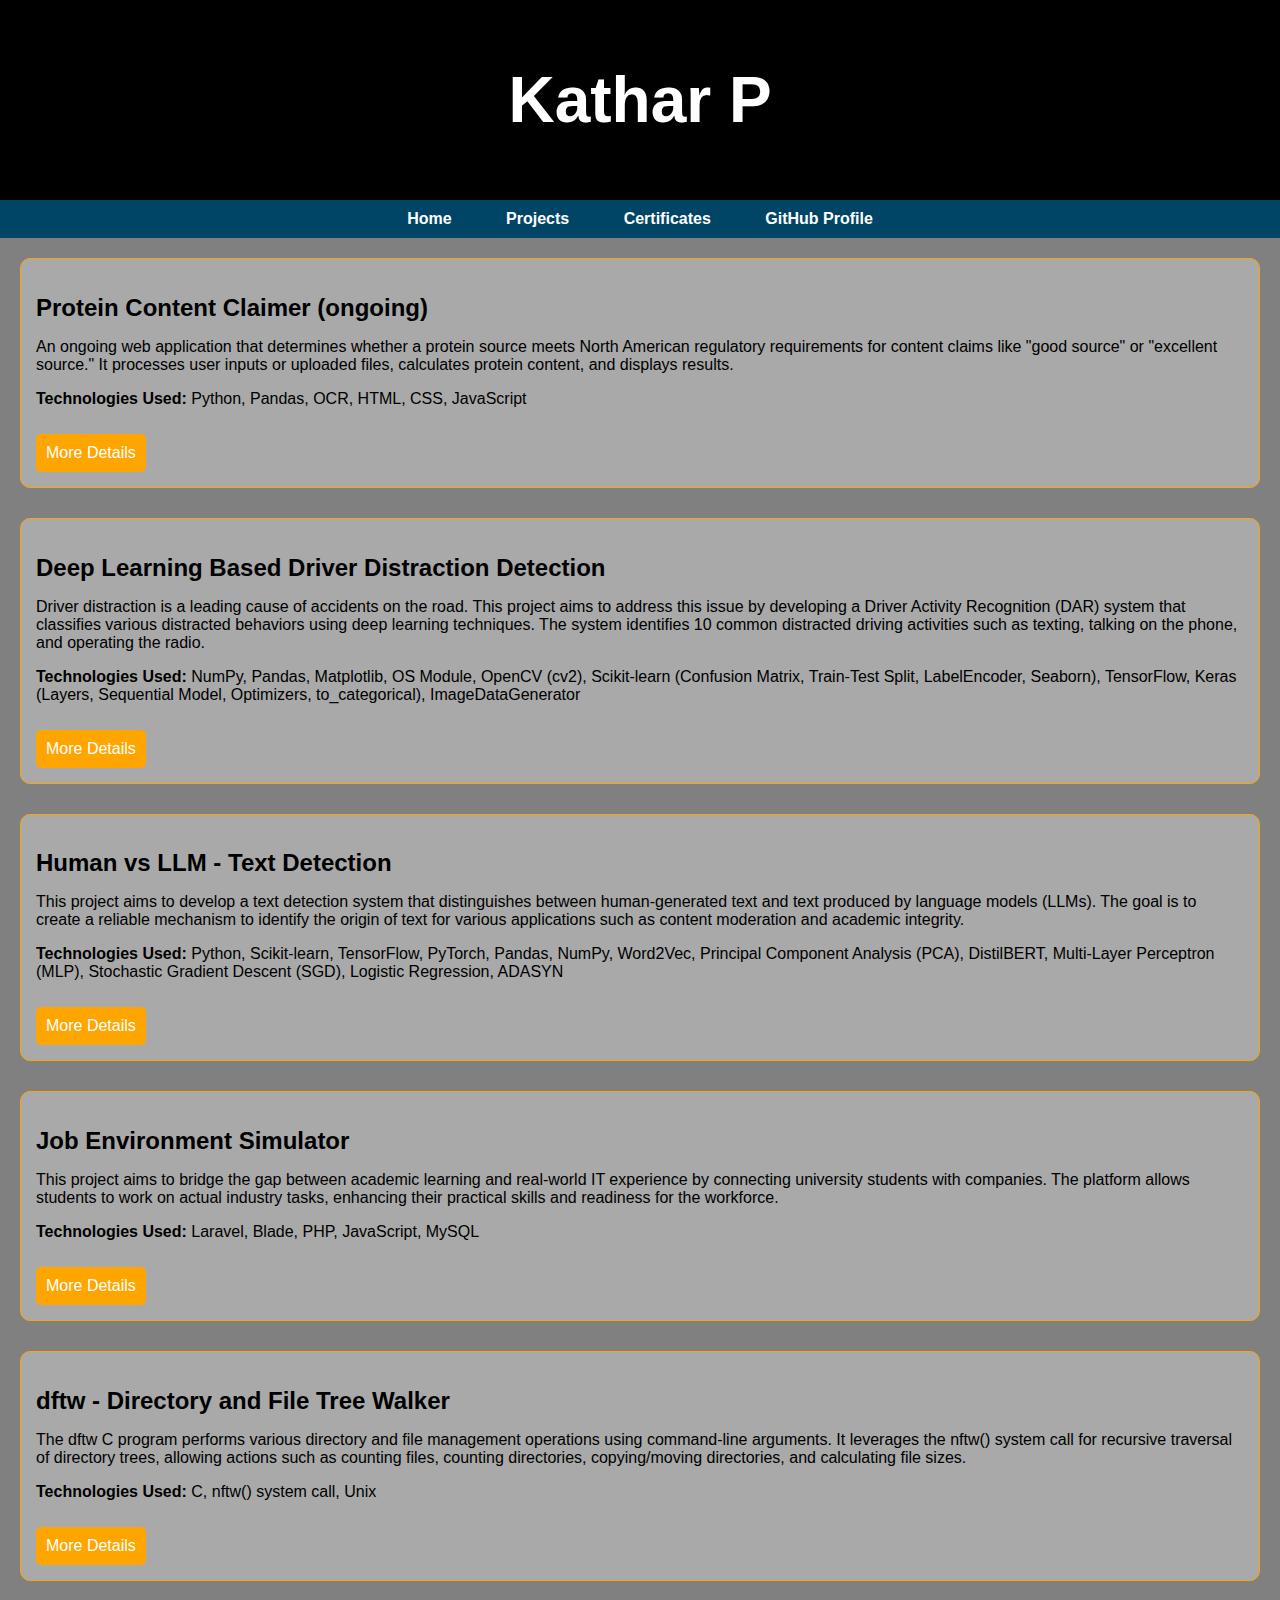
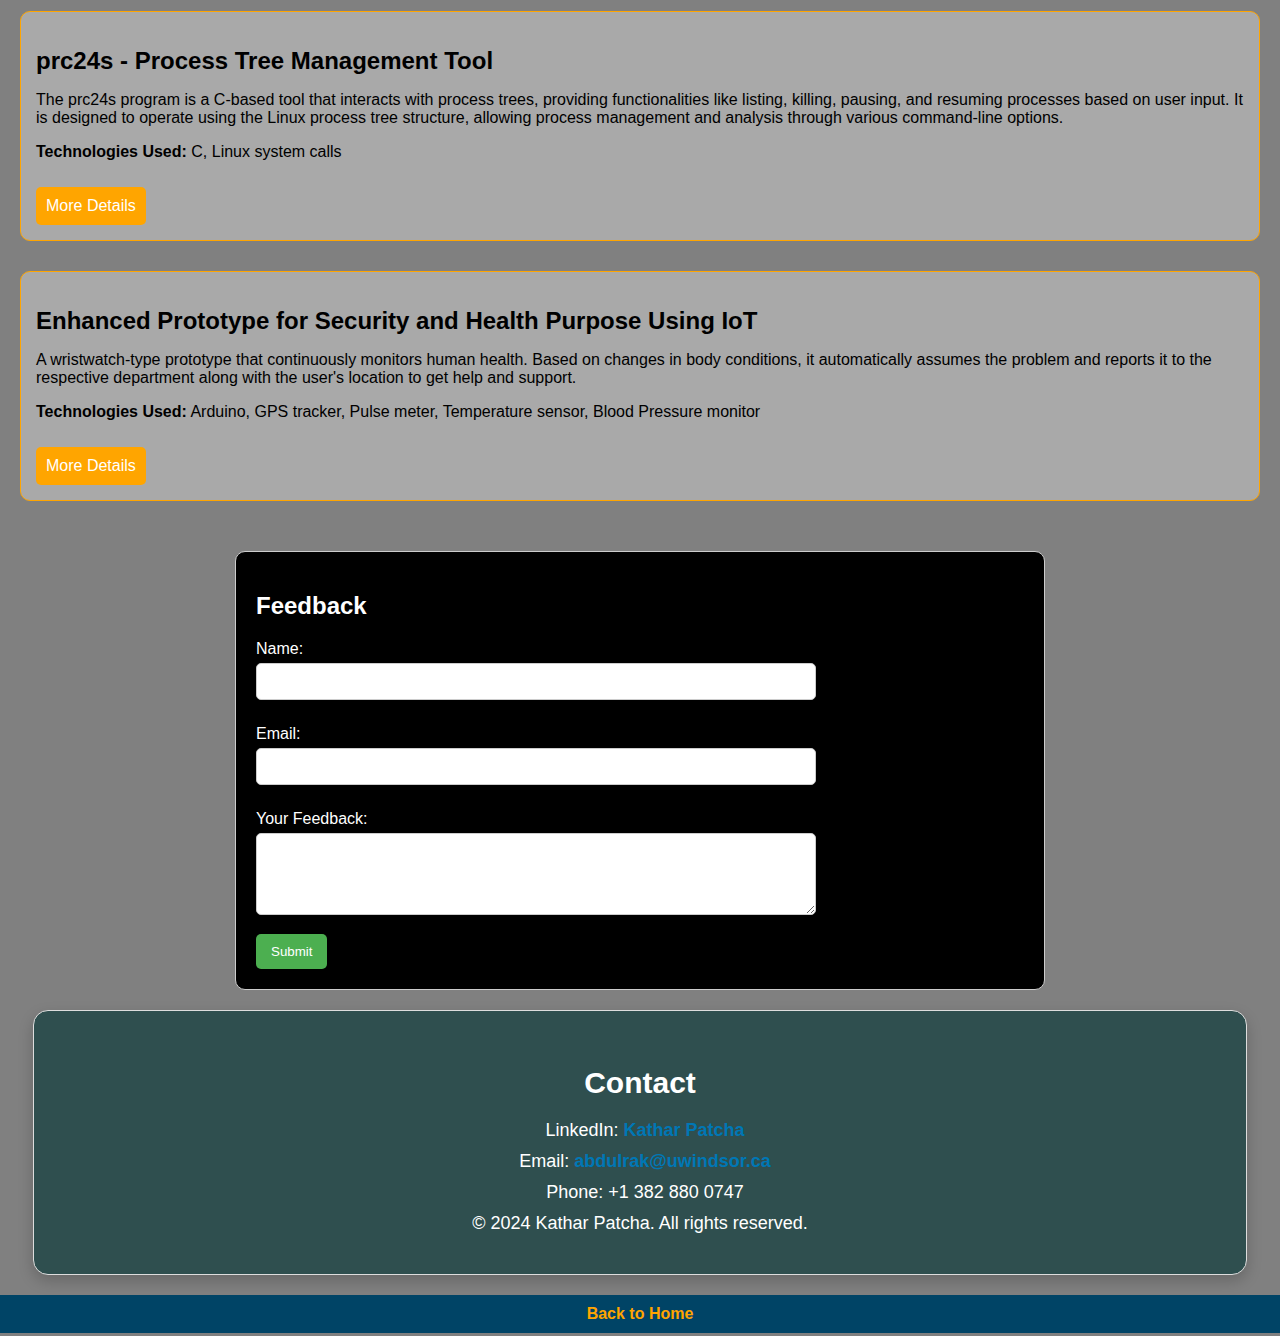
<file: frontend/projects.html>
<!DOCTYPE html>
<html lang="en">
<head>
    <meta charset="UTF-8">
    <meta name="viewport" content="width=device-width, initial-scale=1.0">
    <title>Projects</title>
    <link rel="stylesheet" href="styles.css">
</head>
<body>

<header>
    <h1 id="typewriter"></h1>
</header>

<nav>
    <a href="index.html">Home</a>
    <a href="projects.html">Projects</a>
    <a href="certificates.html">Certificates</a>
    <a href="https://github.com/kathar-patcha-abdul-rahim" target="_blank">GitHub Profile</a>
</nav>

<section id="projects">

    <div class="projects">
        <h2>Protein Content Claimer (ongoing)</h2>
        <p>An ongoing web application that determines whether a protein source meets North American regulatory
            requirements for content claims like "good source" or "excellent source." It processes user inputs or
            uploaded files, calculates protein content, and displays results.</p>
        <p><strong>Technologies Used:</strong> Python, Pandas, OCR, HTML, CSS, JavaScript</p>
        <button class="dropdown-btn">More Details</button>
        <div class="dropdown-content">
            <h3>ProteinContentClaimer</h3>
            <p>This repository contains the implementation of the ProteinContentClaimer web application, which evaluates
                protein content against regulatory standards in North America.</p>
            <h4>Overview</h4>
            <p>The ProteinContentClaimer application allows users to input data or upload files, automatically
                calculating protein content and determining compliance with content claims such as "good source" or
                "excellent source."</p>
            <h4>Features</h4>
            <ul>
                <li>User Input Processing: Allows users to input protein source information directly.</li>
                <li>File Upload: Users can upload files for automatic processing.</li>
                <li>Content Calculation: Calculates protein content based on user input or uploaded data.</li>
                <li>Regulatory Compliance: Evaluates whether the protein source meets regulatory requirements for
                    content claims.
                </li>
            </ul>
            <h4>Current Status</h4>
            <p>This project is currently ongoing, with ongoing improvements and updates being made to enhance
                functionality and user experience.</p>
            <h4>Installation</h4>
            <pre>
git clone https://github.com/kathar-patcha-abdul-rahim/protein-content-claimer.git
cd protein-content-claimer
pip install -r requirements.txt
Run the application: <code>python app.py</code>
        </pre>
            <h4>License</h4>
            <p>This project is licensed under the MIT License - see the LICENSE file for details.</p>
            <button class="close-btn">Close</button> <!-- Close button -->
        </div>
    </div>

    <div class="projects">
        <h2>Deep Learning Based Driver Distraction Detection</h2>
        <p>Driver distraction is a leading cause of accidents on the road. This project aims to address this issue by
            developing a Driver Activity Recognition (DAR) system that classifies various distracted behaviors using
            deep learning techniques. The system identifies 10 common distracted driving activities such as texting,
            talking on the phone, and operating the radio.</p>

        <p><strong>Technologies Used:</strong> NumPy, Pandas, Matplotlib, OS Module, OpenCV (cv2), Scikit-learn
            (Confusion Matrix, Train-Test Split, LabelEncoder, Seaborn), TensorFlow, Keras (Layers, Sequential Model,
            Optimizers, to_categorical), ImageDataGenerator</p>
        <button class="dropdown-btn">More Details</button>
        <div class="dropdown-content">
            <h3>Deep Learning-Based Driver Distraction Detection</h3>
            <p>This repository contains the implementation of a deep learning-based system to detect driver distractions
                using Convolutional Neural Networks (CNNs). The goal of this project is to enhance road safety by
                recognizing common distracted driving behaviors and reducing the likelihood of accidents caused by
                inattention.</p>
            <h4>Overview</h4>
            <p>Driver distraction is a leading cause of accidents on the road. This project aims to address this issue
                by developing a Driver Activity Recognition (DAR) system that classifies various distracted behaviors
                using deep learning techniques. The system identifies 10 common distracted driving activities such as
                texting, talking on the phone, and operating the radio.</p>
            <h4>Project Structure</h4>
            <p><strong>Dataset:</strong> The <a href="https://www.kaggle.com/c/state-farm-distracted-driver-detection"
                                                target="_blank" style="color:blue;">State Farm Distracted Driver
                Detection dataset</a> was used to train and test the model. It contains 22,500 labeled images
                representing 10 driver activities.</p>
            <p><strong>Models:</strong></p>
            <ul>
                <li>Pre-trained Models: DenseNet121, VGG16, MobileNetV2</li>
                <li>Custom Model: DARNET (Custom CNN architecture)</li>
                <li>Ensemble Learning: Combines DenseNet121 and DARNET for improved accuracy.</li>
            </ul>
            <p><strong>Key Metrics:</strong></p>
            <ul>
                <li>Test Accuracy: 99.24% (Ensemble model)</li>
                <li>Test Loss: 0.0390 (DARNET)</li>
            </ul>
            <h4>Features</h4>
            <p>Driver Behavior Classification: Detects 10 common driver activities:</p>
            <ul>
                <li>Safe driving</li>
                <li>Texting (right hand)</li>
                <li>Talking on the phone (right hand)</li>
                <li>Texting (left hand)</li>
                <li>Talking on the phone (left hand)</li>
                <li>Operating the radio</li>
                <li>Drinking</li>
                <li>Reaching behind</li>
                <li>Hair and makeup</li>
                <li>Talking to passengers</li>
            </ul>
            <h4>Installation</h4>
            <pre>
git clone https://github.com/kathar-patcha-abdul-rahim/driver-distraction-detection.git
cd driver-distraction-detection
pip install -r requirements.txt
Download the dataset: <a href="https://www.kaggle.com/c/state-farm-distracted-driver-detection" target="_blank"
                         style="color: blue;">Download the State Farm Distracted Driver dataset from Kaggle</a> and place it in the <code>data/</code> directory.
Run the training script: <code>python train.py</code>
            </pre>
            <h4>Models</h4>
            <ul>
                <li>DenseNet121: Pre-trained on ImageNet, fine-tuned for driver behavior detection.</li>
                <li>VGG16: Simple yet effective CNN architecture used for comparison.</li>
                <li>MobileNetV2: Designed for mobile and embedded systems, providing efficient real-time
                    classification.
                </li>
                <li>DARNET: A custom CNN architecture developed for this project to improve classification accuracy.
                </li>
            </ul>
            <h4>Results</h4>
            <p>The ensemble model combining DenseNet121 and DARNET achieved the highest accuracy of 99.24% in
                classifying distracted driver behaviors. The custom DARNET architecture performed exceptionally well
                with a test accuracy of 98.60%.</p>
            <h4>Challenges and Future Work</h4>
            <p>Dataset Limitations: The current dataset is captured in controlled environments. Expanding the dataset to
                include real-world conditions can further improve model generalization.</p>
            <p>Real-time Processing: Implementing this system in real-time requires optimizing model inference time.</p>
            <p>Privacy and Ethical Concerns: Addressing user privacy while monitoring driver activities will be crucial
                for widespread adoption.</p>
            <h4>Contributing</h4>
            <p>Contributions are welcome! Please feel free to submit a pull request or open an issue for any bugs or
                feature requests.</p>
            <h4>License</h4>
            <p>This project is licensed under the MIT License - see the LICENSE file for details.</p>
            <h4>Acknowledgements</h4>
            <p>Kaggle for providing the State Farm Distracted Driver Detection dataset. TensorFlow and Keras for the
                deep learning frameworks used in this project.</p>
            <button class="close-btn">Close</button> <!-- Close button -->
        </div>
    </div>

    <div class="projects">
        <h2>Human vs LLM - Text Detection</h2>
        <p>This project aims to develop a text detection system that distinguishes between human-generated text and text
            produced by language models (LLMs). The goal is to create a reliable mechanism to identify the origin of
            text for various applications such as content moderation and academic integrity.</p>
        <p><strong>Technologies Used:</strong> Python, Scikit-learn, TensorFlow, PyTorch, Pandas, NumPy, Word2Vec,
            Principal Component Analysis (PCA), DistilBERT, Multi-Layer Perceptron (MLP), Stochastic Gradient Descent
            (SGD), Logistic Regression, ADASYN</p>
        <button class="dropdown-btn">More Details</button>
        <div class="dropdown-content">
            <h3>Human vs LLM - Text Detection</h3>
            <p>This repository contains the implementation of a text detection system that differentiates between
                human-written text and text generated by language models using various machine learning techniques.</p>
            <h4>Overview</h4>
            <p>The project focuses on developing a classifier that can accurately determine the origin of a given text
                sample. It leverages features extracted from the text to build a robust detection model.</p>
            <h4>Project Structure</h4>
            <p><strong>Dataset:</strong> The project uses a dataset comprising human-written texts and texts generated
                by different LLMs for training and evaluation purposes.</p>
            <h4>Models:</h4>
            <ul>
                <li>Logistic Regression</li>
                <li>Support Vector Machine (SVM)</li>
                <li>Deep Learning Model (e.g., LSTM, BERT)</li>
            </ul>
            <h4>Key Metrics:</h4>
            <ul>
                <li>Accuracy: 95% (Deep Learning Model)</li>
                <li>F1 Score: 0.93</li>
            </ul>
            <h4>Features</h4>
            <p>The detection system includes:</p>
            <ul>
                <li>Classification of text as human or LLM-generated</li>
                <li>Performance evaluation metrics for model comparison</li>
                <li>Visualization of results and metrics</li>
            </ul>
            <h4>Installation</h4>
            <pre>
git clone https://github.com/kathar-patcha-abdul-rahim/human-vs-llm-text-detection.git
cd human-vs-llm-text-detection
pip install -r requirements.txt
Run the training script: <code>python train.py</code>
        </pre>
            <h4>Results</h4>
            <p>The deep learning model achieved an accuracy of 95%, outperforming traditional methods like logistic
                regression and SVM.</p>
            <h4>Challenges and Future Work</h4>
            <p>Future improvements could include enhancing the model with more diverse datasets, implementing real-time
                detection capabilities, and addressing ethical considerations regarding text usage and ownership.</p>
            <h4>Contributing</h4>
            <p>Contributions are welcome! Please feel free to submit a pull request or open an issue for any bugs or
                feature requests.</p>
            <h4>License</h4>
            <p>This project is licensed under the MIT License - see the LICENSE file for details.</p>
            <h4>Acknowledgements</h4>
            <p>Thanks to the open-source community and resources for their contributions to this project.</p>
            <button class="close-btn">Close</button> <!-- Close button -->
        </div>
    </div>

    <div class="projects">
        <h2>Job Environment Simulator</h2>
        <p>This project aims to bridge the gap between academic learning and real-world IT experience by connecting
            university students with companies. The platform allows students to work on actual industry tasks, enhancing
            their practical skills and readiness for the workforce.</p>
        <p><strong>Technologies Used:</strong> Laravel, Blade, PHP, JavaScript, MySQL</p>
        <button class="dropdown-btn">More Details</button>
        <div class="dropdown-content">
            <h3>Bridging the Gap: Student-Company Collaboration Platform</h3>
            <p>This repository contains the implementation of a collaboration platform that connects students with
                companies, enabling them to tackle real-world tasks and gain valuable experience in their fields.</p>
            <h4>Overview</h4>
            <p>The platform facilitates student-company interactions by allowing companies to post tasks that replicate
                actual industry challenges, while students can submit their solutions and receive feedback to enhance
                their learning experience.</p>
            <h4>Project Structure</h4>
            <p><strong>Components:</strong> The project includes a web application with a front-end developed in React
                and a back-end powered by Node.js and MongoDB for data storage.</p>
            <h4>Features</h4>
            <ul>
                <li><strong>Real-World Tasks:</strong> Companies can post tasks that replicate actual industry
                    challenges for students to complete.
                </li>
                <li><strong>Student Interaction:</strong> Students can submit their solutions and receive feedback,
                    improving their skills.
                </li>
                <li><strong>Leaderboards:</strong> Rankings for both students and companies based on task submissions
                    and ratings.
                </li>
                <li><strong>User-Friendly Interface:</strong> An intuitive design for seamless navigation and
                    interaction.
                </li>
            </ul>
            <h4>Installation</h4>
            <pre>
git clone https://github.com/kathar-patcha-abdul-rahim/student-company-collaboration.git
cd student-company-collaboration
npm install
Run the server: <code>npm start</code>
        </pre>
            <h4>Results</h4>
            <p>The platform has successfully facilitated numerous collaborations between students and companies,
                enhancing student readiness for the workforce.</p>
            <h4>Challenges and Future Work</h4>
            <p>Future improvements may involve expanding the task database, incorporating more industry partners, and
                enhancing the feedback system to provide more detailed evaluations of student submissions.</p>
            <h4>Contributing</h4>
            <p>Contributions are welcome! Please feel free to submit a pull request or open an issue for any bugs or
                feature requests.</p>
            <h4>License</h4>
            <p>This project is licensed under the MIT License - see the LICENSE file for details.</p>
            <h4>Acknowledgements</h4>
            <p>Thanks to the academic institutions and companies for their support and collaboration in this
                project.</p>
            <button class="close-btn">Close</button> <!-- Close button -->
        </div>
    </div>

    <div class="projects">
        <h2>dftw - Directory and File Tree Walker</h2>
        <p>The dftw C program performs various directory and file management operations using command-line arguments. It
            leverages the nftw() system call for recursive traversal of directory trees, allowing actions such as
            counting files, counting directories, copying/moving directories, and calculating file sizes.</p>
        <p><strong>Technologies Used:</strong> C, nftw() system call, Unix</p>
        <button class="dropdown-btn">More Details</button>
        <div class="dropdown-content">
            <h3>dftw - Directory and File Tree Walker</h3>
            <p>This repository contains the implementation of the dftw C program, which is designed to perform various
                directory and file management operations through the command line.</p>
            <h4>Overview</h4>
            <p>The program utilizes the nftw() system call for recursive traversal of directory trees, enabling users to
                execute multiple file and directory management tasks efficiently.</p>
            <h4>Features</h4>
            <ul>
                <li><strong>File Count (-nf):</strong> Counts all files in a directory tree rooted at a specified
                    directory.
                </li>
                <li><strong>Directory Count (-nd):</strong> Counts all directories in a directory tree.</li>
                <li><strong>File Size Listing (-sf):</strong> Lists the sizes of all files in the directory tree.</li>
                <li><strong>Copy Directory (-cpx):</strong> Copies an entire directory tree, excluding files with
                    specific extensions.
                </li>
                <li><strong>Move Directory (-mv):</strong> Moves an entire directory tree to a new location.</li>
            </ul>
            <h4>Usage</h4>
            <p>Open the attached PDF file to learn more about the usage of the program and its various
                functionalities.</p>
            <h4>Installation</h4>
            <pre>
git clone https://github.com/kathar-patcha-abdul-rahim/dftw.git
cd dftw
make
        </pre>
            <h4>Results</h4>
            <p>The dftw program successfully performs the specified directory and file management tasks, streamlining
                operations for users managing file systems.</p>
            <h4>Challenges and Future Work</h4>
            <p>Future improvements may include enhancing the user interface, adding support for additional file
                operations, and improving error handling mechanisms.</p>
            <h4>Contributing</h4>
            <p>Contributions are welcome! Please feel free to submit a pull request or open an issue for any bugs or
                feature requests.</p>
            <h4>License</h4>
            <p>This project is licensed under the MIT License - see the LICENSE file for details.</p>
            <h4>Acknowledgements</h4>
            <p>Thanks to the open-source community for the libraries and tools used in this project.</p>
            <button class="close-btn">Close</button> <!-- Close button -->
        </div>
    </div>

    <div class="projects">
        <h2>prc24s - Process Tree Management Tool</h2>
        <p>The prc24s program is a C-based tool that interacts with process trees, providing functionalities like
            listing, killing, pausing, and resuming processes based on user input. It is designed to operate using the
            Linux process tree structure, allowing process management and analysis through various command-line
            options.</p>
        <p><strong>Technologies Used:</strong> C, Linux system calls</p>
        <button class="dropdown-btn">More Details</button>
        <div class="dropdown-content">
            <h3>prc24s - Process Tree Management Tool</h3>
            <p>This repository contains the implementation of the prc24s program, a tool designed for process management
                and interaction with Linux process trees through various command-line options.</p>
            <h4>Overview</h4>
            <p>The prc24s program allows users to manage processes effectively by providing functionalities such as
                listing, killing, pausing, and resuming processes based on user input.</p>
            <h4>Features</h4>
            <ul>
                <li><strong>Basic Process Info:</strong> Lists the PID and PPID of a specified process if it belongs to
                    the process tree rooted at a specific root process.
                </li>
                <li><strong>Process Actions:</strong>
                    <ul>
                        <li><strong>-dx:</strong> Kills all descendants of the root process.</li>
                        <li><strong>-dt:</strong> Pauses all descendants of the root process.</li>
                        <li><strong>-dc:</strong> Resumes paused descendants.</li>
                        <li><strong>-rp:</strong> Kills a specified process.</li>
                        <li><strong>-nd:</strong> Lists the PIDs of non-direct descendants.</li>
                        <li><strong>-dd:</strong> Lists the PIDs of immediate descendants.</li>
                        <li><strong>-sb:</strong> Lists the sibling PIDs.</li>
                        <li><strong>-bz:</strong> Lists the sibling PIDs that are defunct (zombie).</li>
                        <li><strong>-zd:</strong> Lists all defunct descendants.</li>
                        <li><strong>-od:</strong> Lists orphan descendants.</li>
                        <li><strong>-gc:</strong> Lists the grandchildren.</li>
                        <li><strong>-sz:</strong> Displays if a process is defunct.</li>
                        <li><strong>-so:</strong> Displays if a process is orphaned.</li>
                        <li><strong>-kz:</strong> Kills the parents of all zombie descendants.</li>
                    </ul>
                </li>
            </ul>
            <h4>Usage</h4>
            <p>The program accepts a variety of command-line options to interact with and manage processes in a tree
                structure. Please refer to the attached PDF for more details about usage.</p>
            <h4>Notes</h4>
            <p>This program must be implemented on the university's CS Linux server using your official login. Be
                cautious of creating fork bombs; use <code>$killall -u username</code> to terminate processes regularly.
                Adequate comments must be included to explain the working of the program.</p>
            <h4>License</h4>
            <p>This project is for academic use only as part of COMP-8567 coursework for Summer 2024.</p>
            <button class="close-btn">Close</button> <!-- Close button -->
        </div>
    </div>


    <div class="projects">
        <h2>Enhanced Prototype for Security and Health Purpose Using IoT</h2>
        <p>A wristwatch-type prototype that continuously monitors human health. Based on changes in body conditions, it
            automatically assumes the problem and reports it to the respective department along with the user's location
            to get help and support.</p>
        <p><strong>Technologies Used:</strong> Arduino, GPS tracker, Pulse meter, Temperature sensor, Blood Pressure
            monitor</p>
        <button class="dropdown-btn">More Details</button>
        <div class="dropdown-content">
            <h3>Enhanced Prototype for Security and Health Purpose Using IoT</h3>
            <p>This project aims to create a wristwatch-type prototype that continuously monitors health parameters. It
                will automatically assess any changes in the user's body conditions and report them to the respective
                authorities along with the user's location.</p>

            <h4>Overview</h4>
            <p>This prototype utilizes various sensors to monitor parameters such as heart rate, body temperature, and
                blood pressure. If any abnormal conditions are detected, the device will send alerts to the concerned
                department, ensuring timely medical assistance.</p>

            <h4>Project Structure</h4>
            <p><strong>Components:</strong> The project uses an Arduino microcontroller along with a GPS tracker, pulse
                meter, temperature sensor, and blood pressure monitor.</p>

            <h4>Features</h4>
            <ul>
                <li>Real-time health monitoring</li>
                <li>Automatic alert system for emergencies</li>
                <li>Location tracking via GPS</li>
                <li>Integration with GSM for sending alerts</li>
                <li>Customizable alert thresholds based on user needs</li>
                <li>User-friendly interface for data visualization</li>
            </ul>

            <h4>Challenges and Future Work</h4>
            <p>Challenges include ensuring accurate sensor readings and minimizing false alerts. Future improvements
                could involve integrating more health parameters, enhancing the user interface for better interaction,
                and implementing machine learning algorithms for predictive health monitoring.</p>

            <h4>Important Notice</h4>
            <p>This project is based on IoT development, utilizing hardware like the <strong>ESP8266</strong>. The
                project involves various libraries with deep directory structures that are critical for its operation.
                However, due to operating system limitations, particularly on Windows, where the maximum file path
                length is 260 characters, I have not uploaded the project to GitHub. All files and project resources are
                stored locally on my system.</p>

            <h4>License</h4>
            <p>This project is licensed under the MIT License - see the LICENSE file for details.</p>

            <h4>Acknowledgements</h4>
            <p>Thanks to the open-source community for the libraries and tools used in this project.</p>
            <button class="close-btn">Close</button> <!-- Close button -->
        </div>
    </div>
</section>

<form id="feedback-form">
    <h2>Feedback</h2>
    <label for="name">Name:</label>
    <input type="text" id="name" name="name" required>

    <label for="email">Email:</label>
    <input type="email" id="email" name="email" required>

    <label for="feedback">Your Feedback:</label>
    <textarea id="feedback" name="feedback" rows="4" required></textarea>
    <br>
    <button type="submit">Submit</button>
</form>

<section class="contact">
    <h2>Contact</h2>
    <p><i class="fab fa-linkedin"></i> LinkedIn: <a href="https://www.linkedin.com/in/katharpatcha99" target="_blank">Kathar
        Patcha</a></p>
    <p><i class="fas fa-envelope"></i> Email: <a href="mailto:abdulrak@uwindsor.ca">abdulrak@uwindsor.ca</a></p>
    <p><i class="fas fa-phone-alt"></i> Phone: +1 382 880 0747</p>
    <p class="copyright">© 2024 Kathar Patcha. All rights reserved.</p>
</section>

<footer>
    <nav>
        <a href="index.html" style="color: orange;">Back to Home</a>
    </nav>
</footer>

<script>
    const text = "Kathar Patcha - Projects";
    let index = 0;
    const speed = 100; // typing speed in milliseconds

    function typeWriter() {
        if (index < text.length) {
            document.getElementById("typewriter").innerHTML += text.charAt(index);
            index++;
            setTimeout(typeWriter, speed);
        } else {
            // Restart the typing effect by clearing the text and resetting index
            setTimeout(() => {
                document.getElementById("typewriter").innerHTML = "";
                index = 0;
                typeWriter();
            }, 1000); // Wait 2 seconds before restarting
        }
    }

    window.onload = typeWriter;

    let previousScrollPosition = 0;

    document.querySelectorAll('.dropdown-btn').forEach(button => {
        button.addEventListener('click', () => {
            // Store the current scroll position
            previousScrollPosition = window.scrollY;
            const dropdownContent = button.nextElementSibling;

            // Check if the dropdown is already visible
            if (dropdownContent.style.display === 'block') {
                // Hide the dropdown
                dropdownContent.style.display = 'none';
                // Change button text to "More Details"
                button.textContent = 'More Details';
            } else {
                // Show the dropdown
                dropdownContent.style.display = 'block';
                // Change button text to "Close Details"
                button.textContent = 'Close Details';
            }

            // Scroll to the stored position
            window.scrollTo(0, previousScrollPosition);
        });
    });

    document.querySelectorAll('.close-btn').forEach(button => {
        button.addEventListener('click', () => {
            const dropdownContent = button.parentElement;
            dropdownContent.style.display = 'none'; // Hide the dropdown

            // Change the text of the corresponding dropdown button back to "More Details"
            const dropdownButton = dropdownContent.previousElementSibling;
            dropdownButton.textContent = 'More Details';

            // Scroll back to the previous position
            window.scrollTo(0, previousScrollPosition);
        });
    });

    function askQuestion() {
        const question = document.getElementById('question').value;
        fetch('/ask', {
            method: 'POST',
            headers: {
                'Content-Type': 'application/json',
            },
            body: JSON.stringify({ question }),
        })
            .then(response => response.json())
            .then(data => {
            document.getElementById('response').innerText = data.answer;
        });
    }
</script>

</body>
</html>
</file>
<file: frontend/styles.css>
body {
    font-family: 'Segoe UI', Tahoma, Geneva, Verdana, sans-serif;
    margin: 0;
    padding: 0;
    background-color: grey;
}

header {
    background-color: black; /* Indigo */
    color: white;
    padding: 20px;
    text-align: center;
    font-family: Arial, sans-serif;
    font-size: 32px;
    font-weight: bold;
}

@keyframes blink {
    0% { opacity: 1; }
    50% { opacity: 0; }
    100% { opacity: 1; }
}


nav {
    background-color: #004466;
    padding: 10px;
    text-align: center;
}

nav a {
    color: white;
    padding: 14px 25px;
    text-decoration: none;
    font-weight: bold;
}

nav a:hover {
    background-color: #003355;
}

.summary {
    padding: 30px; /* Increased padding for a spacious feel */
    text-align: center; /* Center-align text */
    color: white; /* Text color */
    background-color: black; /* Indigo for a softer look */
    border-radius: 10px; /* Rounded corners */
    box-shadow: 0 4px 20px rgba(0, 0, 0, 0.2); /* Subtle shadow for depth */
    font-family: 'Arial', sans-serif; /* Change font family for a modern look */
    margin: 20px auto; /* Center section horizontally with auto margins */
    max-width: 93%; /* Set a maximum width for better readability */
}

.summary p {
    line-height: 1.6; /* Improve line height for better readability */
}


    .skills {
        background-color: black;
        padding: 20px;
        margin: 20px;
        border-radius: 10px;
        box-shadow: 0 4px 8px rgba(0, 0, 0, 0.2);
        color: white;
        text-align: center;
    }

    .skills h2 {
        margin-top: 20px;
        font-size: 1.5em;
        border-bottom: 2px solid #fff;
        padding-bottom: 5px;
    }

    .skill-category {
        display: grid;
        grid-template-columns: repeat(auto-fill, minmax(120px, 1fr));
        gap: 15px;
        margin-top: 10px;
        align-content: center;
    }

    .skill-category div {
        background-color: white;
        padding: 15px;
        text-align: center;
        border-radius: 8px;
        box-shadow: 0 0 10px rgba(0, 0, 0, 0.1);
        display: flex;
        flex-direction: column;
        align-items: center;
        justify-content: center;
        color: black;
    }

    .skill-category div i {
        font-size: 2em;
        margin-bottom: 10px;
    }

.container {
    display: flex;
    justify-content: space-around;
    margin: 20px auto;
    width: 97%; /* Change max-width to width */
}

.experience, .education {
    background-color: darkslategray;
    padding: 20px;
    margin: 5px; /* Removed margin */
    border-radius: 8px;
    box-shadow: 0 0 10px rgba(0, 0, 0, 0.1);
    width: 100%; /* Set width to 100% */
    color: white;
}

.experience-tile, .education-tile {
    background-color: black;
    padding: 15px;
    margin-bottom: 20px;
    border-left: 5px solid #006699;
    border-radius: 8px;
    box-shadow: 0 0 10px rgba(0, 0, 0, 0.1);
    transition: transform 0.2s;
}

.experience-tile:hover, .education-tile:hover {
    transform: scale(1.02);
}


#feedback-form {
    max-width: 60%;
    margin: auto;
    padding: 20px;
    border: 1px solid #ccc;
    border-radius: 10px;
    background-color: black;
    color: white;
    transition: transform 0.2s;
}

#feedback-form:hover {
    transform: scale(1.02); /* Slightly scale up on hover */
}

label {
    display: block;
    margin: 10px 0 5px;
}

input, textarea {
    width: 70%;
    padding: 10px;
    margin-bottom: 15px;
    border: 1px solid #ccc;
    border-radius: 5px;
}

button {
    background-color: #4CAF50;
    color: white;
    border: none;
    padding: 10px 15px;
    border-radius: 5px;
    cursor: pointer;
}

button:hover {
    background-color: #45a049;
}


.contact {
    background-color: darkslategrey; /* Keep the background white */
    padding: 30px;
    text-align: center;
    border-radius: 15px; /* Increase the roundness of the corners */
    box-shadow: 0 6px 15px rgba(0, 0, 0, 0.2); /* Slightly darker and larger shadow for a stronger 3D effect */
    max-width: 90%; /* Set to occupy 90% of the viewport width */
    margin: 20px auto; /* Center it horizontally */
    font-family: 'Arial', sans-serif; /* Use a clean, modern font */
    border: 1px solid #ddd; /* Optional: subtle border */
    transition: transform 0.2s; /* Smooth transition for hover effects */
}

.contact:hover {
    transform: scale(1.02); /* Slightly scale up on hover */
}

.contact h2 {
    font-size: 30px; /* Increased size for better visibility */
    color: white; /* Dark text color for contrast */
    margin-bottom: 20px;
    font-weight: bold; /* Bold title */
}

.contact p {
    font-size: 18px;
    color: white;
    margin: 10px 0;
}

.contact a {
    color: #0077b5; /* LinkedIn blue color */
    text-decoration: none;
    font-weight: bold;
}

.contact a:hover {
    text-decoration: underline;
}

.contact i {
    margin-right: 10px; /* Space between icon and text */
    color: #0077b5; /* Consistent icon color */
}

.contact i.fa-envelope {
    color: #c23a2b; /* Red for email */
}

.contact i.fa-phone-alt {
    color: #4CAF50; /* Green for phone */
}

/* Add hover effects for links */
.contact a:hover {
    color: #005582;
    text-decoration: underline;
}

/* Copyright styling */
.copyright {
    font-size: 14px;
    color: #777; /* Lighter color for copyright */
    margin-top: 20px; /* Space above the copyright */
}


/* unique styles for projects.html */

#projects {
    padding: 20px;
}

.projects {
    margin-bottom: 30px;
    padding: 15px;
    border: 1px solid orange;
    border-radius: 10px;
    background-color: darkgrey;
    transition: background-color 0.3s; /* Smooth background color transition */
}

.projects:hover {
    background-color: #c0c0c0; /* Lighten background on hover */
}

.projects h2 {
    color: black;
    margin-bottom: 10px;
}

.dropdown-btn {
    background-color: orange;
    color: white;
    padding: 10px;
    border: none;
    border-radius: 5px;
    cursor: pointer;
    margin-top: 10px;
    font-size: 1em; /* Adjust font size for better readability */
    transition: background-color 0.3s; /* Smooth background color transition */
}

.dropdown-btn:hover {
    background-color: #e68a00; /* Darken button on hover */
}

.dropdown-content {
    display: none; /* Hidden by default */
    padding: 15px;
    border: 1px solid orange;
    border-radius: 10px;
    background-color: darkgrey;
    margin-top: 10px;
    position: relative; /* Position for absolute child elements */
}

.dropdown-content h4 {
    margin-top: 10px;
}

/* Styling for the close button within the dropdown */
.close-btn {
    background-color: red; /* Red background for close button */
    color: white;
    padding: 8px;
    border: none;
    border-radius: 5px;
    cursor: pointer;
    margin-top: 10px;
    font-size: 1em; /* Consistent font size */
    transition: background-color 0.3s; /* Smooth transition for hover effect */
}

.close-btn:hover {
    background-color: #cc0000; /* Darker red on hover */
}

/* Optional: Add some spacing and styling for the links in the dropdown */
.dropdown-content a {
    color: orange; /* Link color */
    text-decoration: underline; /* Underline links */
}



/* Unique styles for certificates.html */

#certificates {
    padding: 20px;
}

.certificate {
    margin-bottom: 30px;
    padding: 15px;
    border: 1px solid orange;
    border-radius: 10px;
    background-color: darkgrey;
    transition: background-color 0.3s; /* Smooth background color transition */
}

.certificate:hover {
    background-color: #c0c0c0; /* Lighten background on hover */
}

.certificate h2 {
    color: black;
    margin-bottom: 10px;
}

.certificate p {
    color: black;
    margin-bottom: 10px;
}

.certificate a {
    color: blue; /* Change link color to blue */
    text-decoration: underline; /* Underline links */
}
</file>
